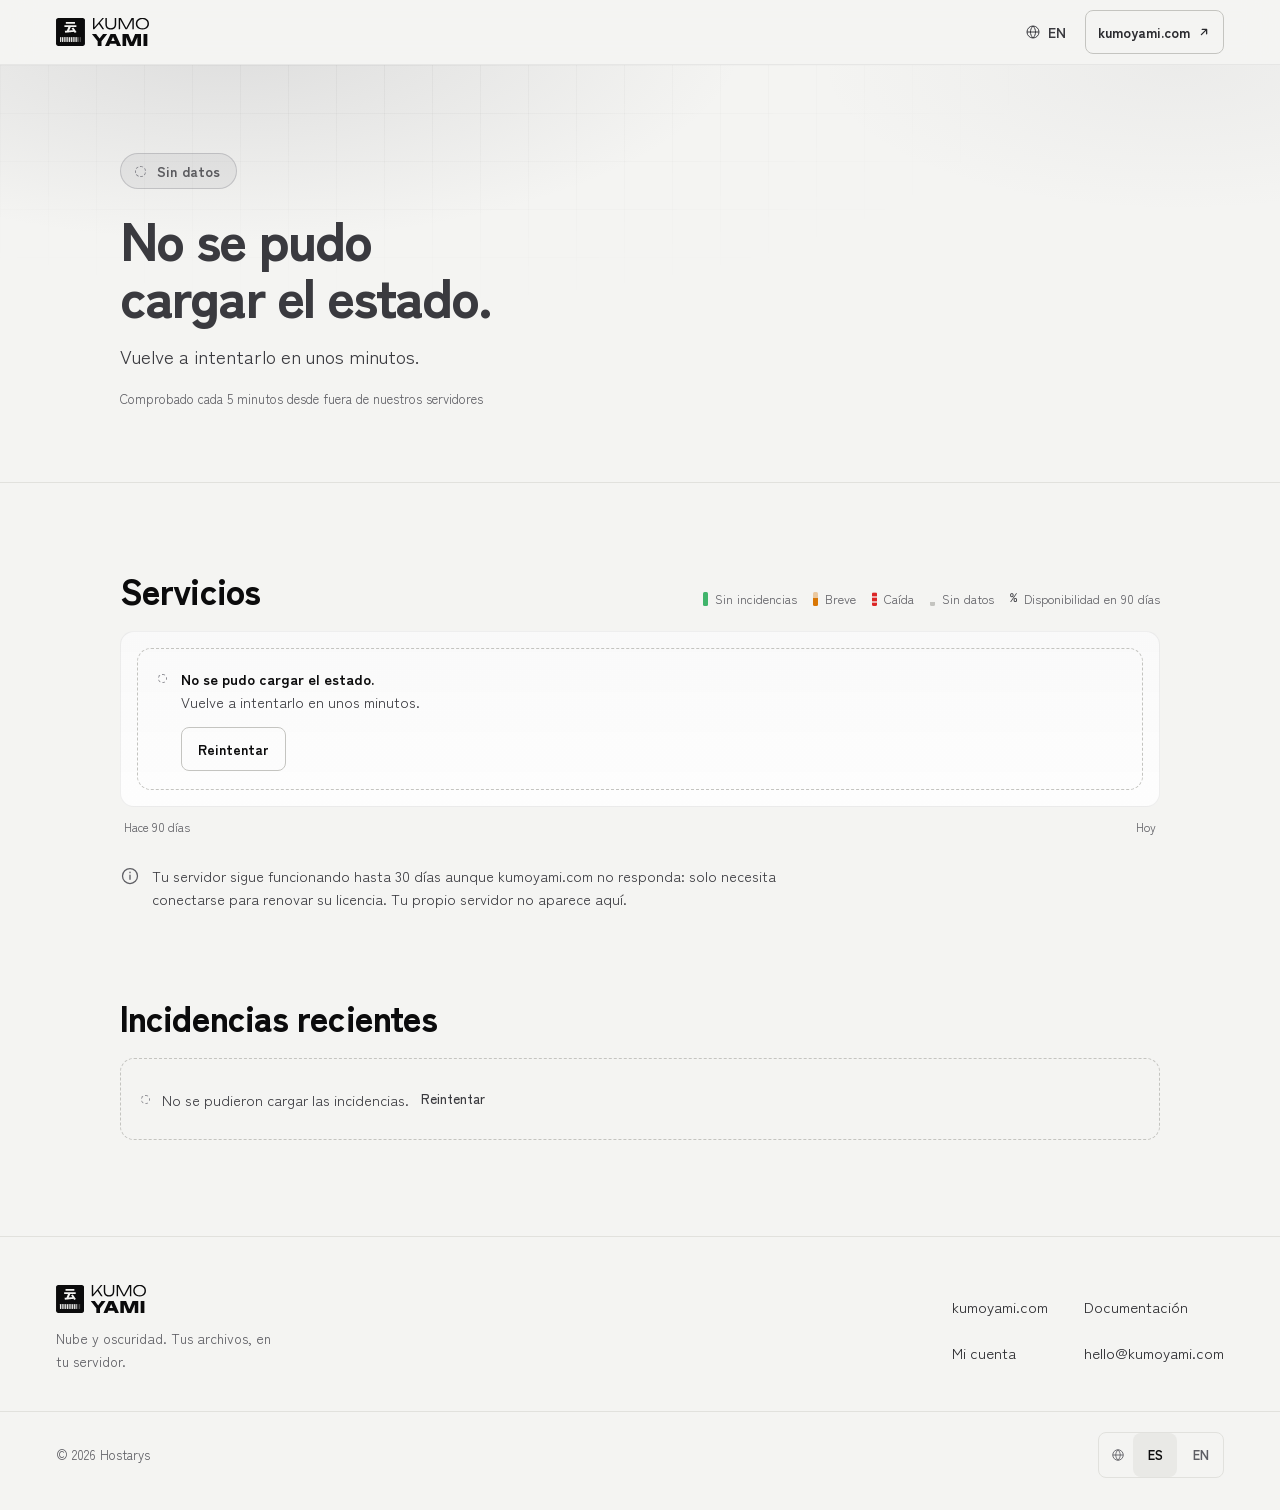
<file: docs/index.html>
<!doctype html>
<html lang="es">
<head>
  <meta charset="utf-8">
  <meta name="viewport" content="width=device-width, initial-scale=1, viewport-fit=cover">
  <title>Estado de KumoYami</title>
  <meta name="description" content="Si la web, las cuentas, las licencias, los pagos y las descargas de KumoYami funcionan ahora mismo, y las incidencias recientes.">
  <meta name="theme-color" content="#0b0b0c" media="(prefers-color-scheme: dark)">
  <meta name="theme-color" content="#f4f4f2" media="(prefers-color-scheme: light)">
  <meta name="color-scheme" content="dark light">
  <meta name="referrer" content="strict-origin-when-cross-origin">
  <meta http-equiv="Content-Security-Policy" content="default-src 'self'; connect-src https://raw.githubusercontent.com https://api.github.com; img-src 'self' data:; style-src 'self'; font-src 'self'; script-src 'self'; base-uri 'none'; form-action 'none'; object-src 'none'">
  <link rel="icon" href="favicon.svg?v=2" type="image/svg+xml">
  <link rel="icon" href="favicon.ico?v=2" sizes="48x48">
  <link rel="apple-touch-icon" href="apple-touch-icon.png?v=2">
  <link rel="manifest" href="site.webmanifest">
  <link rel="canonical" href="https://status.kumoyami.com/">
  <meta property="og:title" content="Estado de KumoYami">
  <meta property="og:description" content="Si la web, las cuentas, las licencias, los pagos y las descargas de KumoYami funcionan ahora mismo.">
  <meta property="og:url" content="https://status.kumoyami.com/">
  <meta property="og:type" content="website">
  <meta property="og:image" content="https://status.kumoyami.com/og-image.png?v=4">
  <meta property="og:image:width" content="1200">
  <meta property="og:image:height" content="630">
  <meta name="twitter:card" content="summary_large_image">
  <link rel="preload" href="fonts/zen-kaku-gothic-new-400.woff2" as="font" type="font/woff2" crossorigin>
  <link rel="preload" href="fonts/zen-kaku-gothic-new-900.woff2" as="font" type="font/woff2" crossorigin>
  <link rel="stylesheet" href="style.css?v=6">
  <script src="app.js?v=6" defer></script>
</head>
<body>
  <a class="skip" href="#main" data-i18n="skip">Saltar al contenido</a>

  <header class="top">
    <div class="top-row">
      <a class="brand" href="/" data-i18n-aria="brandLabel" aria-label="KumoYami Status: estado del servicio">
        <img src="status-kumo.svg?v=2" alt="" width="93" height="29">
      </a>
      <nav class="top-nav" data-i18n-aria="navLabel" aria-label="Enlaces">
        <button type="button" class="lang-toggle" id="lang-toggle" data-i18n-aria="langToggleLabel" aria-label="Read in English">
          <svg viewBox="0 0 24 24" width="16" height="16" aria-hidden="true" focusable="false"><circle cx="12" cy="12" r="9" fill="none" stroke="currentColor" stroke-width="1.5"/><path d="M3 12h18M12 3c2.5 2.6 3.8 5.6 3.8 9s-1.3 6.4-3.8 9c-2.5-2.6-3.8-5.6-3.8-9S9.5 5.6 12 3Z" fill="none" stroke="currentColor" stroke-width="1.5"/></svg>
          <span data-i18n="langToggle">EN</span>
        </button>
        <a class="back" href="https://kumoyami.com/" data-i18n-href="homeHref">
          <span class="back-text">kumoyami.com</span>
          <svg viewBox="0 0 16 16" width="14" height="14" aria-hidden="true" focusable="false"><path d="M5 11 11 5M6 5h5v5" fill="none" stroke="currentColor" stroke-width="1.5" stroke-linecap="round" stroke-linejoin="round"/></svg>
        </a>
      </nav>
    </div>
  </header>

  <main id="main" tabindex="-1">
    <section class="hero" data-t="none" aria-labelledby="overall-title">
      <div class="wrap hero-in">
        <div class="hero-main">
        <div class="overall" id="overall" data-state="loading">
          <p class="overall-pill"><span class="pill" id="overall-pill"><span class="st" aria-hidden="true"></span><span id="overall-word">Comprobando</span></span></p>
          <h1 id="overall-title" data-i18n="loading">Comprobando…</h1>
          <p class="overall-sub" id="overall-sub"></p>
        </div>
        <p class="checked"><span data-i18n="checkedEvery">Comprobado cada 5 minutos desde fuera de nuestros servidores</span><span id="last-check"></span></p>
        <div class="stale" id="stale" hidden></div>
        </div>
        <div class="summary" id="summary" hidden></div>
        <ul class="tiles" id="tiles" data-i18n-aria="tilesLabel" aria-label="Resumen por servicio" hidden></ul>
      </div>
    </section>

    <section class="ticker" id="ticker" aria-labelledby="ticker-title" hidden>
      <div class="ticker-head">
        <h2 class="ticker-label" id="ticker-title" data-i18n="tickerTitle">Respuesta</h2>
        <button type="button" class="ticker-pause" id="ticker-pause" data-i18n-aria="tickerPause" aria-label="Detener el movimiento de la página">
          <svg class="i-pause" viewBox="0 0 16 16" width="14" height="14" aria-hidden="true" focusable="false"><path d="M5.5 3.5v9M10.5 3.5v9" fill="none" stroke="currentColor" stroke-width="1.6" stroke-linecap="round"/></svg>
          <svg class="i-play" viewBox="0 0 16 16" width="14" height="14" aria-hidden="true" focusable="false"><path d="M5 3.5v9l7-4.5z" fill="none" stroke="currentColor" stroke-width="1.5" stroke-linejoin="round"/></svg>
        </button>
      </div>
      <div class="ticker-view" id="ticker-view">
        <div class="ticker-track" id="ticker-track"></div>
      </div>
    </section>

    <div class="wrap" id="maintenance"></div>

    <section class="wrap block" id="services" aria-labelledby="services-title">
      <div class="block-head">
        <h2 id="services-title" class="sec-title" data-i18n="servicesTitle">Servicios</h2>
        <ul class="legend" data-i18n-aria="legendLabel" aria-label="Leyenda">
          <li><span class="sw" data-l="ok" aria-hidden="true"></span><span data-i18n="legendOk">Sin incidencias</span></li>
          <li><span class="sw" data-l="minor" aria-hidden="true"></span><span data-i18n="legendMinor">Breve</span></li>
          <li><span class="sw" data-l="major" aria-hidden="true"></span><span data-i18n="legendMajor">Caída</span></li>
          <li><span class="sw" data-l="none" aria-hidden="true"></span><span data-i18n="legendNone">Sin datos</span></li>
          <li><span class="legend-pct" aria-hidden="true">%</span><span data-i18n="legendPct">Disponibilidad en 90 días</span></li>
        </ul>
      </div>
      <div class="card" id="groups" aria-busy="true">
        <div class="skeleton" aria-hidden="true"><i></i><i></i></div>
        <div class="skeleton" aria-hidden="true"><i></i><i></i></div>
        <div class="skeleton" aria-hidden="true"><i></i><i></i></div>
        <div class="skeleton" aria-hidden="true"><i></i><i></i></div>
        <div class="skeleton" aria-hidden="true"><i></i><i></i></div>
      </div>
      <div class="axis" aria-hidden="true"><span id="axis-start" data-i18n="axisStart90">Hace 90 días</span><span data-i18n="axisToday">Hoy</span></div>
      <p class="note"><svg class="note-i" viewBox="0 0 24 24" width="20" height="20" aria-hidden="true" focusable="false"><circle cx="12" cy="12" r="9" fill="none" stroke="currentColor" stroke-width="1.5"/><path d="M12 11v5M12 7.5v.5" fill="none" stroke="currentColor" stroke-width="1.6" stroke-linecap="round"/></svg><span data-i18n="note">Tu servidor sigue funcionando hasta 30 días aunque kumoyami.com no responda: solo necesita conectarse para renovar su licencia. Tu propio servidor no aparece aquí.</span></p>
    </section>

    <section class="wrap block" id="history" aria-labelledby="incidents-title">
      <div class="block-head">
        <h2 id="incidents-title" class="sec-title" data-i18n="incidentsTitle">Incidencias recientes</h2>
      </div>
      <div id="incidents">
        <p class="quiet" data-i18n="incidentsLoading">Cargando las incidencias…</p>
      </div>
    </section>

    <noscript>
      <div class="wrap"><p class="quiet">Esta página necesita JavaScript para mostrar el estado. · This page needs JavaScript to show the status.</p></div>
    </noscript>
  </main>

  <footer class="foot">
    <div class="foot-grid">
      <div class="foot-brand">
        <img src="status-kumo.svg?v=2" alt="KumoYami Status" width="90" height="28" loading="lazy">
        <p data-i18n="tagline">Nube y oscuridad. Tus archivos, en tu servidor.</p>
      </div>
      <nav class="foot-links" data-i18n-aria="footNavLabel" aria-label="KumoYami">
        <a href="https://kumoyami.com/" data-i18n-href="homeHref">kumoyami.com</a>
        <a href="https://kumoyami.com/docs" data-i18n-href="docsHref" data-i18n="footDocs">Documentación</a>
        <a href="https://kumoyami.com/account" data-i18n-href="accountHref" data-i18n="footAccount">Mi cuenta</a>
        <a href="mailto:hello@kumoyami.com">hello@kumoyami.com</a>
      </nav>
    </div>
    <div class="foot-bottom">
      <p>© <span id="year">2026</span> Hostarys</p>
      <div class="lang-switch" role="group" data-i18n-aria="langLabel" aria-label="Idioma">
        <svg viewBox="0 0 24 24" width="14" height="14" aria-hidden="true" focusable="false"><circle cx="12" cy="12" r="9" fill="none" stroke="currentColor" stroke-width="1.5"/><path d="M3 12h18M12 3c2.5 2.6 3.8 5.6 3.8 9s-1.3 6.4-3.8 9c-2.5-2.6-3.8-5.6-3.8-9S9.5 5.6 12 3Z" fill="none" stroke="currentColor" stroke-width="1.5"/></svg>
        <button type="button" data-lang="es" lang="es" aria-pressed="true">ES</button>
        <button type="button" data-lang="en" lang="en" aria-pressed="false">EN</button>
      </div>
    </div>
  </footer>

  <div class="tip" id="tip" role="tooltip" hidden></div>
  <div class="visually-hidden" id="announce" role="status"></div>
</body>
</html>
</file>
<file: docs/style.css>
/* status.kumoyami.com on the KumoYami brand (KumoYami/kumoyami-ds.html: the greys from Yami to Kumo, Zen Kaku Gothic
   New, JetBrains Mono for data): dark, or light when the system asks for it. This page alone gives each state a
   colour: green operational, amber degraded or brief, red down, blue maintenance, grey no data. The colour is never
   alone: every state also has a word and the shape of its indicator (DS «09 Pills»: a filled circle, a half circle, an
   X, a dashed ring, a ring with a pulse), and the days of the bars a fill (solid, half, striped, a low stub).
   Motion is part of the brand (the halo, the ping, the ticker): the pause button of the ticker stops all of it, and
   with reduced motion every loop stands still (contexto/marca.md, «Sistema de interfaz»). */

@font-face {
  font-family: 'Zen Kaku Gothic New';
  src: url('fonts/zen-kaku-gothic-new-400.woff2') format('woff2');
  font-weight: 400;
  font-display: swap;
}
@font-face {
  font-family: 'Zen Kaku Gothic New';
  src: url('fonts/zen-kaku-gothic-new-500.woff2') format('woff2');
  font-weight: 500;
  font-display: swap;
}
@font-face {
  font-family: 'Zen Kaku Gothic New';
  src: url('fonts/zen-kaku-gothic-new-700.woff2') format('woff2');
  font-weight: 700;
  font-display: swap;
}
@font-face {
  font-family: 'Zen Kaku Gothic New';
  src: url('fonts/zen-kaku-gothic-new-900.woff2') format('woff2');
  font-weight: 900;
  font-display: swap;
}
@font-face {
  font-family: 'JetBrains Mono';
  src: url('fonts/jetbrains-mono-400.woff2') format('woff2');
  font-weight: 400;
  font-display: swap;
}

:root {
  /* The greys of the DS */
  --yami: #0b0b0c;
  --sumi: #161618;
  --kage: #232326;
  --nezumi: #3a3a3f;
  --hai: #808086;
  --kiri: #a3a3a8;
  --kasumi: #d6d6d3;
  --kumo: #f4f4f2;
  /* Semantic roles (dark mode) */
  --bg: var(--yami);
  --surface: var(--sumi);
  --raised: var(--kage);
  --line: var(--kage);
  --line-2: var(--nezumi);
  --text: var(--kumo);
  --text-soft: var(--kasumi);
  --text-2: var(--kiri);
  --text-3: var(--hai);
  /* The ink of the sheens, hairlines and grid (white on dark, black on light), and the glass of the header */
  --ink: 255 255 255;
  --glass: 11 11 12;
  --shadow-card: 0 24px 60px -30px rgb(0 0 0 / 0.8);
  --shadow-tip: 0 12px 32px rgb(0 0 0 / 0.5);
  /* The state colours: calm, not neon */
  --ok: #22c55e;
  --warn: #f59e0b;
  --down: #ef4444;
  --maint: #60a5fa;
  --none: #6b6b72;
  /* The days of the bars */
  --day-ok: color-mix(in srgb, var(--ok) 74%, var(--surface));
  --day-warn: var(--warn);
  --day-down: var(--down);
  --day-none: var(--line-2);

  --f-body: 'Zen Kaku Gothic New', 'Hiragino Sans', 'Helvetica Neue', Helvetica, Arial, sans-serif;
  --f-code: 'JetBrains Mono', ui-monospace, 'Cascadia Mono', Consolas, monospace;
  --r-1: 4px;
  --r-2: 8px;
  --r-3: 14px;
  --r-pill: 999px;
  --ease: cubic-bezier(0.2, 0.7, 0.2, 1);
  --top-h: 64px;
  color-scheme: dark;
}
/* Light: the same greys the other way round; the state colours one step darker so they hold 3:1 on white */
@media (prefers-color-scheme: light) {
  :root {
    --bg: var(--kumo);
    --surface: #ffffff;
    --raised: #e9e9e6;
    --line: #e1e1dd;
    --line-2: #c4c4c0;
    --text: var(--yami);
    --text-soft: #2a2a2e;
    --text-2: var(--nezumi);
    --text-3: #5d5d63;
    --ink: 11 11 12;
    --glass: 244 244 242;
    --shadow-card: 0 24px 60px -30px rgb(0 0 0 / 0.22);
    --shadow-tip: 0 12px 32px rgb(0 0 0 / 0.16);
    --ok: #16a34a;
    --warn: #d97706;
    --down: #dc2626;
    --maint: #2563eb;
    --none: #8a8a90;
    --day-ok: color-mix(in srgb, var(--ok) 82%, var(--surface));
    color-scheme: light;
  }
}

/* A tone sets --c, its colour; everything tinted reads it */
.t-ok,
[data-t='ok'] {
  --c: var(--ok);
}
.t-warn,
[data-t='warn'] {
  --c: var(--warn);
}
.t-down,
[data-t='down'] {
  --c: var(--down);
}
.t-maint,
[data-t='maint'] {
  --c: var(--maint);
}
.t-none,
[data-t='none'] {
  --c: var(--none);
}

*,
*::before,
*::after {
  box-sizing: border-box;
}
html {
  background: var(--bg);
  -webkit-text-size-adjust: 100%;
  -webkit-tap-highlight-color: transparent;
  scroll-padding-top: calc(var(--top-h) + 16px);
}
@media (prefers-reduced-motion: no-preference) {
  html {
    scroll-behavior: smooth;
  }
}
body {
  margin: 0;
  min-height: 100vh;
  min-height: 100svh;
  display: flex;
  flex-direction: column;
  background: var(--bg);
  color: var(--text);
  font-family: var(--f-body);
  font-size: 1rem;
  line-height: 1.6;
  font-variant-numeric: tabular-nums;
  -webkit-font-smoothing: antialiased;
  -moz-osx-font-smoothing: grayscale;
  overflow-x: clip;
}
main {
  flex: 1;
  outline: none;
}
::selection {
  background: var(--text);
  color: var(--bg);
}
:focus-visible {
  outline: 2px solid var(--text);
  outline-offset: 3px;
  border-radius: var(--r-1);
}
a {
  color: inherit;
}
a,
button {
  touch-action: manipulation;
}
h1,
h2,
h3,
h4,
p {
  margin: 0;
}
button {
  font: inherit;
  color: inherit;
}
[hidden] {
  display: none !important;
}
.visually-hidden {
  position: absolute;
  width: 1px;
  height: 1px;
  overflow: hidden;
  clip-path: inset(50%);
  white-space: nowrap;
}

/* Scrollbars of the KumoYami web (src/styles/globals.css): a thin pill thumb in the greys, no arrows, no track */
::-webkit-scrollbar {
  width: 6px;
  height: 6px;
}
::-webkit-scrollbar-button {
  display: none;
}
::-webkit-scrollbar-track,
::-webkit-scrollbar-corner {
  background: transparent;
}
::-webkit-scrollbar-thumb {
  background-color: var(--line-2);
  border-radius: var(--r-pill);
}
::-webkit-scrollbar-thumb:hover,
::-webkit-scrollbar-thumb:active {
  background-color: var(--text-3);
}
@supports not selector(::-webkit-scrollbar) {
  * {
    scrollbar-color: var(--line-2) transparent;
  }
}

.wrap {
  --gutter: 16px;
  width: min(100%, 1120px);
  margin-inline: auto;
  padding-inline: max(var(--gutter), env(safe-area-inset-left)) max(var(--gutter), env(safe-area-inset-right));
}
@media (min-width: 480px) {
  .wrap {
    --gutter: 24px;
  }
}
@media (min-width: 760px) {
  .wrap {
    --gutter: 40px;
  }
}

.skip {
  position: absolute;
  left: 12px;
  top: -60px;
  z-index: 100;
  padding: 8px 14px;
  border-radius: var(--r-1);
  background: var(--text);
  color: var(--bg);
  font-weight: 700;
  text-decoration: none;
}
.skip:focus {
  top: 12px;
}

/* ---- State indicators: colour, and the shape as a second cue ---- */
.st {
  --sz: 9px;
  position: relative;
  flex: none;
  display: inline-block;
  width: var(--sz);
  height: var(--sz);
  color: var(--c, var(--text));
}
.st-up {
  border-radius: 50%;
  background: currentColor;
}
.st-deploy {
  border-radius: 50%;
  border: 1.5px solid currentColor;
}
.st-deploy::after {
  content: '';
  position: absolute;
  inset: -1.5px;
  border-radius: 50%;
  border: 1.5px solid currentColor;
  animation: ping 1.6s var(--ease) infinite;
}
@keyframes ping {
  to {
    transform: scale(2.4);
    opacity: 0;
  }
}
.st-degraded {
  border-radius: 50%;
  border: 1.5px solid currentColor;
  background: linear-gradient(90deg, currentColor 50%, transparent 50%);
}
.st-paused {
  border-radius: 50%;
  border: 1.5px dashed currentColor;
}
.st-down::before,
.st-down::after {
  content: '';
  position: absolute;
  left: 50%;
  top: calc(var(--sz) * -0.12);
  width: 2px;
  height: calc(var(--sz) * 1.24);
  border-radius: 1px;
  background: currentColor;
  transform: translateX(-50%) rotate(45deg);
}
.st-down::after {
  transform: translateX(-50%) rotate(-45deg);
}

/* ---- Pills: tinted with the colour of their state ---- */
.pill {
  display: inline-flex;
  align-items: center;
  gap: 8px;
  min-height: 28px;
  padding: 4px 12px;
  border: 1px solid color-mix(in srgb, var(--c, var(--text-3)) 38%, transparent);
  border-radius: var(--r-pill);
  background: color-mix(in srgb, var(--c, var(--text-3)) 12%, transparent);
  color: color-mix(in srgb, var(--c, var(--text-soft)) 62%, var(--text));
  font-size: 0.8125rem;
  font-weight: 500;
  line-height: 1;
  white-space: nowrap;
}
.pill.sm {
  min-height: 24px;
  padding: 4px 10px;
  gap: 7px;
  font-size: 0.6875rem;
  font-weight: 700;
  letter-spacing: 0.06em;
  text-transform: uppercase;
}
.pill.sm .st {
  --sz: 8px;
}
.pill-lg {
  min-height: 36px;
  padding: 4px 16px 4px 14px;
  gap: 11px;
  font-size: 0.875rem;
  font-weight: 700;
  letter-spacing: 0.01em;
}
.pill-lg .st {
  --sz: 11px;
}
/* The big state breathes a soft halo of its colour */
.pill-lg .st-up {
  box-shadow: 0 0 0 0 color-mix(in srgb, var(--c) 55%, transparent);
  animation: halo 2.6s var(--ease) infinite;
}
@keyframes halo {
  0% {
    box-shadow: 0 0 0 0 color-mix(in srgb, var(--c) 50%, transparent);
  }
  70%,
  100% {
    box-shadow: 0 0 0 9px color-mix(in srgb, var(--c) 0%, transparent);
  }
}

/* ---- Header: the KumoYami Status lockup, the language and the way back ---- */
.top {
  position: sticky;
  top: 0;
  z-index: 20;
  border-bottom: 1px solid rgb(var(--ink) / 0.06);
  background: rgb(var(--glass) / 0.78);
  -webkit-backdrop-filter: blur(16px) saturate(140%);
  backdrop-filter: blur(16px) saturate(140%);
}
.top-row {
  display: flex;
  align-items: center;
  justify-content: space-between;
  gap: 12px;
  width: min(100%, 1400px);
  min-height: var(--top-h);
  margin-inline: auto;
  --gutter: 16px;
  padding-inline: max(var(--gutter), env(safe-area-inset-left)) max(var(--gutter), env(safe-area-inset-right));
}
@media (min-width: 760px) {
  .top-row {
    --gutter: 40px;
  }
}
@media (min-width: 1100px) {
  .top-row {
    --gutter: 56px;
  }
}
.brand {
  display: inline-flex;
  align-items: center;
  gap: 14px;
  min-width: 0;
  text-decoration: none;
}
.brand img {
  display: block;
  width: 93px;
  height: auto;
}
.brand-sep {
  width: 1px;
  height: 22px;
  background: var(--line-2);
}
.brand-page {
  color: var(--text-soft);
  font-size: 0.9375rem;
  font-weight: 500;
}
.top-nav {
  display: flex;
  align-items: center;
  gap: 6px;
}
.lang-toggle,
.back {
  display: inline-flex;
  align-items: center;
  gap: 7px;
  min-height: 44px;
  padding: 0 12px;
  border: 0;
  border-radius: var(--r-2);
  background: none;
  color: var(--text-2);
  font-size: 0.875rem;
  font-weight: 500;
  text-decoration: none;
  cursor: pointer;
  user-select: none;
  transition:
    color 0.2s var(--ease),
    background-color 0.2s var(--ease),
    border-color 0.2s var(--ease);
}
.lang-toggle span {
  font-weight: 700;
  letter-spacing: 0.04em;
}
.lang-toggle:active {
  background: var(--surface);
}
@media (hover: hover) and (pointer: fine) {
  .lang-toggle:hover {
    background: var(--surface);
    color: var(--text);
  }
}
.back {
  border: 1px solid var(--line-2);
  color: var(--text-soft);
  font-weight: 700;
}
.back:active {
  border-color: var(--text-2);
}
@media (hover: hover) and (pointer: fine) {
  .back:hover {
    border-color: var(--text-2);
    color: var(--text);
  }
}
@media (max-width: 479px) {
  .back-text {
    position: absolute;
    width: 1px;
    height: 1px;
    overflow: hidden;
    clip-path: inset(50%);
    white-space: nowrap;
  }
  .back {
    width: 44px;
    justify-content: center;
    padding: 0;
  }
  .lang-toggle {
    padding: 0 10px;
  }
  .brand {
    gap: 11px;
  }
  .brand img {
    width: 84px;
  }
}
@media (max-width: 340px) {
  .lang-toggle svg {
    display: none;
  }
  .brand-sep,
  .brand-page {
    display: none;
  }
}

/* ---- Hero: the overall state, big and in its colour, the 90-day summary and one tile per group ---- */
.hero {
  position: relative;
  overflow: hidden;
  padding-top: 44px;
  padding-bottom: 48px;
  border-bottom: 1px solid var(--line);
}
@media (min-width: 760px) {
  .hero {
    padding-top: 88px;
    padding-bottom: 72px;
  }
}
/* A soft glow of the state colour, from the top left, and a faint grid fading out under it */
.hero::before,
.hero::after {
  content: '';
  position: absolute;
  inset: 0;
  pointer-events: none;
}
.hero::before {
  background:
    radial-gradient(56% 70% at 18% -8%, color-mix(in srgb, var(--c) 22%, transparent), transparent 72%),
    radial-gradient(40% 50% at 92% 0%, color-mix(in srgb, var(--c) 8%, transparent), transparent 70%);
  transition: background 0.6s var(--ease);
}
.hero::after {
  background-image:
    linear-gradient(to right, rgb(var(--ink) / 0.035) 1px, transparent 1px),
    linear-gradient(to bottom, rgb(var(--ink) / 0.035) 1px, transparent 1px);
  background-size: 48px 48px;
  -webkit-mask-image: radial-gradient(70% 80% at 30% 0%, #000, transparent 75%);
  mask-image: radial-gradient(70% 80% at 30% 0%, #000, transparent 75%);
}
.hero-in {
  position: relative;
  z-index: 1;
  display: grid;
  gap: 32px;
}
@media (min-width: 960px) {
  .hero-in {
    grid-template-columns: minmax(0, 1fr) 360px;
    align-items: end;
    gap: 32px 56px;
  }
  .tiles {
    grid-column: 1 / -1;
  }
}
.overall {
  margin-top: 0;
}
.overall h1 {
  max-width: 16ch;
  margin-top: 20px;
  font-size: clamp(2.5rem, 1rem + 6.4vw, 4.75rem);
  font-weight: 900;
  line-height: 1.02;
  letter-spacing: -0.035em;
  overflow-wrap: anywhere;
  text-wrap: balance;
}
.overall h1.is-long {
  max-width: 22ch;
  font-size: clamp(2rem, 0.9rem + 4.4vw, 3.375rem);
  line-height: 1.06;
}
.overall[data-state='loading'] h1,
.overall[data-state='unknown'] h1 {
  color: var(--text-2);
}
.overall-sub {
  max-width: 620px;
  margin-top: 18px;
  color: var(--text-2);
  font-size: 1.0625rem;
  line-height: 1.55;
}
@media (min-width: 760px) {
  .overall-sub {
    font-size: 1.1875rem;
  }
}
.overall-sub:empty {
  display: none;
}
.checked {
  display: flex;
  flex-wrap: wrap;
  gap: 2px 0;
  margin-top: 18px;
  color: var(--text-3);
  font-size: 0.8125rem;
}
/* Wide: one line with a dot between; narrow: the time of the last check on its own line */
#last-check {
  flex-basis: 100%;
}
/* The data could not be refreshed: the page says so and how old what it shows is */
.stale {
  display: flex;
  flex-wrap: wrap;
  align-items: center;
  gap: 4px 12px;
  margin-top: 12px;
  color: var(--text-2);
  font-size: 0.875rem;
}
.stale .st {
  --c: var(--warn);
}
.stale .link-btn {
  margin: 0;
}
@media (min-width: 640px) {
  #last-check {
    flex-basis: auto;
  }
  #last-check:not(:empty)::before {
    content: '·';
    margin-inline: 8px;
  }
}

/* The summary card: uptime over 90 days, how many work now, and every day of every service in one strip */
.summary {
  display: grid;
  gap: 6px;
  padding: 20px 20px 16px;
  border: 1px solid rgb(var(--ink) / 0.07);
  border-radius: var(--r-3);
  background: linear-gradient(180deg, rgb(var(--ink) / 0.045), rgb(var(--ink) / 0.015)), color-mix(in srgb, var(--surface) 72%, transparent);
  -webkit-backdrop-filter: blur(10px);
  backdrop-filter: blur(10px);
  box-shadow: var(--shadow-card);
}
@media (min-width: 760px) {
  .summary {
    padding: 24px 24px 18px;
  }
}
.sum-label {
  color: var(--text-2);
  font-size: 0.8125rem;
  font-weight: 500;
}
.sum-pct {
  font-family: var(--f-code);
  font-size: 2.5rem;
  line-height: 1.1;
  letter-spacing: -0.03em;
}
.sum-up {
  display: flex;
  align-items: center;
  gap: 9px;
  color: var(--text-2);
  font-size: 0.8438rem;
}
.sum-up .st {
  --sz: 8px;
}
.strip-sum {
  height: 40px;
  margin-top: 12px;
}
.sum-axis {
  display: flex;
  justify-content: space-between;
  color: var(--text-3);
  font-size: 0.7188rem;
}

/* A strip of days in small (the summary and the tiles) */
.strip {
  --n: 90;
  display: grid;
  grid-template-columns: repeat(var(--n), minmax(0, 1fr));
  gap: 2px;
}
.strip i {
  border-radius: 1px;
  background: var(--day-ok);
}
@media (max-width: 719px) {
  .strip-sum {
    --n: 45;
  }
  .strip-sum i:nth-child(-n + 45) {
    display: none;
  }
}
.strip-tile {
  --n: 30;
  height: 18px;
  gap: 1.5px;
}

.tiles {
  display: grid;
  grid-template-columns: repeat(2, minmax(0, 1fr));
  gap: 8px;
  margin: 0;
  padding: 0;
  list-style: none;
}
.tiles li:last-child:nth-child(odd) {
  grid-column: 1 / -1;
}
@media (min-width: 720px) {
  .tiles {
    grid-template-columns: repeat(auto-fit, minmax(160px, 1fr));
    gap: 10px;
    margin-top: 16px;
  }
  .tiles li:last-child:nth-child(odd) {
    grid-column: auto;
  }
}
.tile {
  display: grid;
  gap: 14px;
  height: 100%;
  padding: 15px 16px 14px;
  border: 1px solid rgb(var(--ink) / 0.06);
  border-radius: var(--r-3);
  background: linear-gradient(180deg, rgb(var(--ink) / 0.035), rgb(var(--ink) / 0.01)), var(--surface);
  text-decoration: none;
  transition:
    background-color 0.2s var(--ease),
    border-color 0.2s var(--ease),
    transform 0.2s var(--ease);
}
.tile:active {
  border-color: rgb(var(--ink) / 0.14);
}
@media (hover: hover) and (pointer: fine) {
  .tile:hover {
    border-color: rgb(var(--ink) / 0.14);
  }
}
@media (hover: hover) and (pointer: fine) and (prefers-reduced-motion: no-preference) {
  .tile:hover {
    transform: translateY(-1px);
  }
}
.tile-top {
  display: flex;
  align-items: center;
  gap: 10px;
  min-width: 0;
}
.tile-top .st {
  --sz: 10px;
}
.tile-name {
  overflow: hidden;
  font-size: 0.9375rem;
  font-weight: 700;
  text-overflow: ellipsis;
  white-space: nowrap;
}
.tile-pre {
  color: var(--text-3);
  font-weight: 500;
}
/* Narrow tiles drop the «KumoYami» prefix (the headings below keep it) */
@media (max-width: 719px) {
  .tile-pre {
    display: none;
  }
}
@media (min-width: 720px) and (max-width: 1099px) {
  .tile-pre {
    display: none;
  }
}
.tile-foot {
  display: flex;
  align-items: baseline;
  justify-content: space-between;
  gap: 8px;
  font-size: 0.7812rem;
}
.tile-state {
  color: var(--text-2);
}
.tile-pct {
  color: var(--text-3);
  font-family: var(--f-code);
  font-size: 0.75rem;
}
/* Anything but operational: the tile takes a tint and an edge of its colour */
.tile:not([data-t='ok']) {
  border-color: color-mix(in srgb, var(--c) 40%, transparent);
  background:
    linear-gradient(180deg, color-mix(in srgb, var(--c) 14%, transparent), color-mix(in srgb, var(--c) 4%, transparent)),
    var(--surface);
}
.tile:not([data-t='ok']) .tile-state {
  color: color-mix(in srgb, var(--c) 62%, var(--text));
  font-weight: 700;
}

/* ---- Ticker (DS «08 Ticker»): each service and its response time ---- */
.ticker {
  display: flex;
  align-items: stretch;
  border-bottom: 1px solid var(--line);
  background: var(--bg);
}
.ticker-head {
  display: flex;
  flex: none;
  align-items: center;
  gap: 6px;
  padding: 0 6px 0 16px;
  border-right: 1px solid var(--line);
}
@media (min-width: 760px) {
  .ticker-head {
    padding-left: 40px;
  }
}
@media (min-width: 1100px) {
  .ticker-head {
    padding-left: 56px;
  }
}
.ticker-label {
  color: var(--text-2);
  font-size: 0.8125rem;
  font-weight: 500;
}
@media (max-width: 479px) {
  .ticker-label {
    position: absolute;
    width: 1px;
    height: 1px;
    overflow: hidden;
    clip-path: inset(50%);
    white-space: nowrap;
  }
  .ticker-head {
    padding-left: 6px;
  }
}
.ticker-pause {
  display: grid;
  place-items: center;
  width: 44px;
  height: 44px;
  border: 0;
  border-radius: var(--r-2);
  background: none;
  color: var(--text-3);
  cursor: pointer;
}
.ticker-pause:active {
  background: var(--surface);
}
@media (hover: hover) and (pointer: fine) {
  .ticker-pause:hover {
    background: var(--surface);
    color: var(--text);
  }
}
.ticker-pause .i-play,
.ticker.is-paused .ticker-pause .i-pause {
  display: none;
}
.ticker.is-paused .ticker-pause .i-play {
  display: block;
}
.ticker-view {
  position: relative;
  flex: 1;
  min-width: 0;
  overflow: hidden;
}
.ticker-view::before,
.ticker-view::after {
  content: '';
  position: absolute;
  top: 0;
  bottom: 0;
  z-index: 1;
  width: 64px;
  pointer-events: none;
}
.ticker-view::before {
  left: 0;
  background: linear-gradient(to right, var(--bg), transparent);
}
.ticker-view::after {
  right: 0;
  background: linear-gradient(to left, var(--bg), transparent);
}
@media (min-width: 760px) {
  .ticker-view::before,
  .ticker-view::after {
    width: 120px;
  }
}
.ticker-track {
  display: flex;
  width: max-content;
  animation: tick 48s linear infinite;
}
.ticker:focus-within .ticker-track,
.ticker.is-paused .ticker-track {
  animation-play-state: paused;
}
@media (hover: hover) and (pointer: fine) {
  .ticker:hover .ticker-track {
    animation-play-state: paused;
  }
}
@keyframes tick {
  to {
    transform: translateX(-50%);
  }
}
.ticker-list {
  display: flex;
  margin: 0;
  padding: 0;
  list-style: none;
}
.ticker-item {
  display: flex;
  align-items: center;
  gap: 12px;
  padding: 15px 0 15px 26px;
  color: var(--text-2);
  font-size: 0.875rem;
  white-space: nowrap;
}
.ticker-item b {
  color: var(--text);
  font-weight: 700;
  letter-spacing: 0.02em;
}
.ticker-item .ms {
  color: var(--text-3);
  font-family: var(--f-code);
  font-size: 0.8125rem;
}
.ticker-item[data-s='down'] .ms {
  color: color-mix(in srgb, var(--down) 70%, var(--text));
}
.ticker-item .sep {
  width: 7px;
  height: 7px;
  margin-left: 14px;
  background: var(--line-2);
  clip-path: polygon(0 0, 100% 0, 0 100%);
}

/* ---- Maintenance notices: blue, with the dashed line of «Pausado» until they start ---- */
#maintenance:empty {
  display: none;
}
#maintenance {
  display: grid;
  gap: 12px;
  padding-top: 40px;
}
.notice {
  --c: var(--maint);
  display: grid;
  gap: 8px;
  padding: 18px 20px 20px;
  border: 1px dashed color-mix(in srgb, var(--c) 45%, transparent);
  border-radius: var(--r-3);
  background:
    linear-gradient(135deg, color-mix(in srgb, var(--c) 12%, transparent), color-mix(in srgb, var(--c) 3%, transparent) 60%),
    var(--surface);
}
.notice.is-now {
  border-style: solid;
}
.notice .st {
  color: var(--c);
}
.notice-head {
  display: flex;
  flex-wrap: wrap;
  align-items: center;
  gap: 6px 10px;
}
.notice-label {
  color: color-mix(in srgb, var(--c) 65%, var(--text));
  font-size: 0.8125rem;
  font-weight: 500;
}
.notice-when {
  color: var(--text-2);
  font-family: var(--f-code);
  font-size: 0.7812rem;
}
@media (min-width: 560px) {
  .notice-when {
    margin-left: auto;
  }
}
.notice-title {
  font-size: 1.125rem;
  font-weight: 700;
  line-height: 1.35;
}
.notice .inc-body {
  margin-top: 0;
}

/* ---- Blocks ---- */
.block {
  padding-top: 64px;
}
@media (min-width: 760px) {
  .block {
    padding-top: 88px;
  }
}
.block-head {
  display: flex;
  flex-wrap: wrap;
  align-items: flex-end;
  justify-content: space-between;
  gap: 14px 24px;
  margin-bottom: 22px;
}
.sec-title {
  font-size: clamp(1.75rem, 1.2rem + 1.6vw, 2.25rem);
  font-weight: 900;
  line-height: 1.05;
  letter-spacing: -0.025em;
}
.legend {
  display: flex;
  flex-wrap: wrap;
  gap: 6px 16px;
  margin: 0;
  padding: 0;
  list-style: none;
  color: var(--text-3);
  font-size: 0.7812rem;
}
.legend li {
  display: inline-flex;
  align-items: center;
  gap: 7px;
}
.legend-pct,
.legend-unit {
  color: var(--text-2);
  font-family: var(--f-code);
  font-size: 0.75rem;
}

/* The days. Colour first; the fill second: a brief incident fills half its bar, an outage is striped, a day without
   data is a low stub */
.sw,
.day,
.strip i {
  background: var(--day-ok);
}
.sw {
  width: 5px;
  height: 14px;
  border-radius: 1.5px;
}
.sw[data-l='minor'],
.day[data-l='minor'],
.strip i[data-l='minor'] {
  background: linear-gradient(to top, var(--day-warn) 55%, color-mix(in srgb, var(--day-warn) 35%, transparent) 55%);
}
.sw[data-l='major'],
.day[data-l='major'],
.strip i[data-l='major'] {
  background: repeating-linear-gradient(
    to top,
    var(--day-down) 0 3px,
    color-mix(in srgb, var(--day-down) 35%, transparent) 3px 5px
  );
}
.sw[data-l='none'],
.day[data-l='none'],
.strip i[data-l='none'] {
  background: linear-gradient(to top, var(--day-none) 4px, transparent 4px);
}

/* ---- The services card: one row per group, its parts under a disclosure ---- */
.card {
  border: 1px solid rgb(var(--ink) / 0.06);
  border-radius: var(--r-3);
  background: linear-gradient(180deg, rgb(var(--ink) / 0.025), transparent 240px), var(--surface);
  overflow: hidden;
}
/* Loading: rows of the same shape as the real ones, shown only if the wait passes 300 ms. The shimmer is the loader,
   like a spinner, so it stays with reduced motion */
.skeleton {
  display: grid;
  gap: 16px;
  min-height: 104px;
  padding: 20px 16px;
  border-top: 1px solid var(--line);
  opacity: 0;
  animation: appear 0.2s ease-out 0.3s forwards;
}
.skeleton:first-child {
  border-top: 0;
}
.skeleton i {
  display: block;
  height: 16px;
  width: min(40%, 220px);
  border-radius: var(--r-1);
  background: linear-gradient(90deg, var(--raised) 30%, color-mix(in srgb, var(--raised) 55%, var(--surface)) 50%, var(--raised) 70%)
    0 0 / 300% 100%;
  animation: shimmer 1.6s linear infinite;
}
.skeleton i + i {
  width: 100%;
  height: 32px;
}
@media (min-width: 760px) {
  .skeleton {
    padding: 22px 24px;
  }
}
@keyframes appear {
  to {
    opacity: 1;
  }
}
@keyframes shimmer {
  from {
    background-position: 100% 0;
  }
  to {
    background-position: 0 0;
  }
}
.group {
  position: relative;
  border-top: 1px solid var(--line);
  scroll-margin-top: calc(var(--top-h) + 24px);
}
.group:first-child {
  border-top: 0;
}
/* A group with a problem carries an edge and a faint wash of its colour */
.group:not([data-t='ok']):not([data-t='none']) {
  background: linear-gradient(90deg, color-mix(in srgb, var(--c) 7%, transparent), transparent 55%);
}
.group:not([data-t='ok']):not([data-t='none'])::before {
  content: '';
  position: absolute;
  left: 0;
  top: 0;
  bottom: 0;
  width: 2px;
  background: var(--c);
}
.row {
  display: grid;
  grid-template-columns: minmax(0, 1fr) auto;
  align-items: center;
  gap: 4px 16px;
  padding: 18px 16px 20px;
}
@media (min-width: 760px) {
  .row {
    padding: 22px 24px 24px;
  }
}
.row-name {
  display: flex;
  flex-wrap: wrap;
  align-items: baseline;
  gap: 2px 12px;
  min-width: 0;
}
.row-name h3,
.row-name h4 {
  margin: 0;
  font-size: 1.125rem;
  font-weight: 700;
  letter-spacing: -0.005em;
}
.row-desc {
  color: var(--text-3);
  font-size: 0.8438rem;
}
.row-state {
  display: flex;
  align-items: center;
  justify-content: flex-end;
  gap: 12px;
  white-space: nowrap;
}
/* Narrow: the description takes its own line under the name; the uptime goes under the state */
@media (max-width: 559px) {
  .row-name {
    display: contents;
  }
  .row-name h3,
  .row-name h4 {
    grid-column: 1;
    grid-row: 1;
  }
  .row-desc {
    grid-column: 1;
    grid-row: 2;
  }
  .row .row-state {
    display: contents;
  }
  .row-state .pill {
    grid-column: 2;
    grid-row: 1;
    justify-self: end;
  }
  .row-state .uptime {
    grid-column: 2;
    grid-row: 2;
    align-self: baseline;
  }
  .days-wrap {
    grid-row: 3;
  }
}
.uptime {
  min-width: 6ch;
  color: var(--text-2);
  font-family: var(--f-code);
  font-size: 0.8125rem;
  text-align: right;
}
@media (max-width: 399px) {
  .row-state .pill {
    min-height: 26px;
    padding: 0 10px;
    font-size: 0.7812rem;
  }
}
.days-wrap {
  grid-column: 1 / -1;
  margin-top: 14px;
}
.days {
  display: grid;
  grid-template-columns: repeat(var(--n, 90), minmax(0, 1fr));
  gap: 2px;
  height: 34px;
  border-radius: var(--r-1);
  cursor: default;
  touch-action: pan-y;
}
.day {
  border-radius: 2px;
  transition: opacity 0.15s var(--ease);
}
.days.is-active .day {
  opacity: 0.4;
}
@media (hover: hover) and (pointer: fine) {
  .days:hover .day {
    opacity: 0.4;
  }
}
.days .day.is-on {
  opacity: 1;
  outline: 1px solid var(--text);
  outline-offset: 1px;
}
/* 90 days on wide screens, 60 and 30 as the room shrinks (the uptime stays the 90-day one) */
@media (max-width: 719px) {
  .days {
    --n: 60;
  }
  .day:nth-child(-n + 30) {
    display: none;
  }
}
@media (max-width: 479px) {
  .days {
    --n: 30;
    gap: 3px;
    height: 30px;
  }
  .day:nth-child(-n + 60) {
    display: none;
  }
}
.sub .days {
  height: 22px;
}

.more {
  display: inline-flex;
  align-items: center;
  gap: 8px;
  min-height: 44px;
  margin: -12px 16px 8px 8px;
  padding: 4px 10px 4px 8px;
  border: 0;
  border-radius: var(--r-2);
  background: none;
  color: var(--text-2);
  font-size: 0.8438rem;
  cursor: pointer;
}
@media (min-width: 760px) {
  .more {
    margin-left: 16px;
  }
}
.more {
  user-select: none;
}
.more:active {
  background: var(--raised);
}
@media (hover: hover) and (pointer: fine) {
  .more:hover {
    background: var(--raised);
    color: var(--text);
  }
}
.more svg {
  transition: transform 0.25s var(--ease);
}
.more[aria-expanded='true'] svg {
  transform: rotate(90deg);
}
.subs {
  margin: 0 8px 12px;
  border: 1px solid var(--line);
  border-radius: var(--r-3);
  background: var(--bg);
}
@media (min-width: 760px) {
  .subs {
    margin: 0 16px 18px;
  }
}
.sub {
  border-top: 1px solid var(--line);
}
.sub:first-child {
  border-top: 0;
}
.sub .row {
  padding: 14px 14px 16px;
}
@media (min-width: 760px) {
  .sub .row {
    padding: 14px 18px 16px;
  }
}
.sub h4 {
  font-size: 0.9375rem;
  font-weight: 500;
}
.sub .pill {
  min-height: 24px;
  font-size: 0.75rem;
}

.axis {
  display: flex;
  justify-content: space-between;
  margin-top: 10px;
  padding-inline: 4px;
  color: var(--text-3);
  font-size: 0.75rem;
}
.note {
  display: grid;
  grid-template-columns: auto minmax(0, 1fr);
  align-items: start;
  gap: 12px;
  max-width: 700px;
  margin-top: 28px;
  color: var(--text-2);
  font-size: 0.9062rem;
}
.note-i {
  margin-top: 2px;
  color: var(--text-3);
}

/* Errors: a dashed line and the words */
.load-error {
  display: grid;
  grid-template-columns: auto minmax(0, 1fr);
  align-items: start;
  gap: 4px 14px;
  margin: 16px;
  padding: 18px 20px;
  border: 1px dashed var(--line-2);
  border-radius: var(--r-3);
  color: var(--text-2);
  font-size: 0.9062rem;
}
.load-error .st {
  margin-top: 7px;
}
.load-error-title {
  color: var(--text);
  font-weight: 700;
}
.retry {
  grid-column: 2;
  justify-self: start;
  margin-top: 10px;
  min-height: 44px;
  padding: 0 16px;
  border: 1px solid var(--line-2);
  border-radius: var(--r-2);
  background: none;
  color: var(--text);
  font-size: 0.875rem;
  font-weight: 700;
  cursor: pointer;
}
.retry {
  user-select: none;
}
.retry:active {
  background: var(--raised);
}
.retry[aria-disabled='true'] {
  color: var(--text-3);
  cursor: progress;
}
@media (hover: hover) and (pointer: fine) {
  .retry:hover:not([aria-disabled='true']) {
    border-color: var(--text-2);
    background: var(--raised);
  }
}

/* ---- Tooltip of a day ---- */
.tip {
  position: fixed;
  z-index: 50;
  max-width: 240px;
  padding: 9px 12px;
  border: 1px solid var(--line-2);
  border-radius: var(--r-2);
  background: var(--raised);
  color: var(--text);
  font-size: 0.8125rem;
  line-height: 1.45;
  box-shadow: var(--shadow-tip);
  pointer-events: none;
}
.tip strong {
  display: block;
  font-weight: 700;
}
.tip-state {
  display: flex;
  align-items: center;
  gap: 8px;
  margin-top: 2px;
  color: var(--text-soft);
}

/* ---- Incidents: a calm timeline, its nodes in the colour of each incident ---- */
.quiet {
  color: var(--text-3);
  font-size: 0.9062rem;
}
.quiet.is-empty,
.quiet.is-error {
  display: flex;
  flex-wrap: wrap;
  align-items: center;
  gap: 8px 12px;
  padding: 18px 20px;
  border: 1px solid var(--line);
  border-radius: var(--r-3);
  color: var(--text-2);
}
.quiet.is-error {
  border-style: dashed;
  border-color: var(--line-2);
}
.quiet .link-btn {
  margin: 0;
}
#incidents > .quiet.is-error + .timeline {
  margin-top: 24px;
}
.timeline {
  margin: 0;
  padding: 0;
  list-style: none;
}
.inc {
  position: relative;
  display: grid;
  grid-template-columns: 30px minmax(0, 1fr);
  gap: 14px;
}
@media (min-width: 760px) {
  .inc {
    gap: 20px;
  }
}
/* The rail: from each node to the next one */
.inc::before {
  content: '';
  position: absolute;
  left: 14.5px;
  top: 32px;
  bottom: -2px;
  width: 1px;
  background: var(--line);
}
.inc:last-child::before {
  display: none;
}
.inc-node {
  display: grid;
  place-items: center;
  width: 30px;
  height: 30px;
  border: 1px solid color-mix(in srgb, var(--c) 45%, transparent);
  border-radius: 50%;
  background: color-mix(in srgb, var(--c) 14%, var(--bg));
}
.inc.is-open .inc-node {
  box-shadow: 0 0 0 5px color-mix(in srgb, var(--c) 10%, transparent);
}
.inc-card {
  min-width: 0;
  padding: 3px 0 36px;
}
.inc.is-open .inc-card {
  margin-bottom: 24px;
  padding: 18px 18px 20px;
  border: 1px solid color-mix(in srgb, var(--c) 30%, transparent);
  border-radius: var(--r-3);
  background:
    linear-gradient(135deg, color-mix(in srgb, var(--c) 9%, transparent), transparent 55%),
    var(--surface);
}
@media (min-width: 760px) {
  .inc.is-open .inc-card {
    padding: 20px 24px 22px;
  }
}
.inc-top {
  display: flex;
  flex-wrap: wrap;
  align-items: center;
  gap: 8px 12px;
}
.inc-date {
  color: var(--text-3);
  font-family: var(--f-code);
  font-size: 0.7812rem;
}
.inc-card h3 {
  margin-top: 10px;
  font-size: 1.125rem;
  font-weight: 700;
  line-height: 1.35;
  letter-spacing: -0.005em;
}
.inc-meta {
  margin-top: 4px;
  color: var(--text-3);
  font-size: 0.8438rem;
}
.inc-body {
  margin-top: 10px;
  color: var(--text-soft);
  font-size: 0.9375rem;
  overflow-wrap: anywhere;
}
.inc-body p + p,
.inc-body p + ul,
.inc-body ul + p {
  margin-top: 8px;
}
.inc-body ul {
  margin: 0;
  padding-left: 20px;
  list-style: disc;
}
.inc-body li::marker {
  color: var(--text-3);
}
.inc-body a {
  color: var(--text);
  text-decoration-color: var(--text-3);
  text-underline-offset: 3px;
}
@media (hover: hover) and (pointer: fine) {
  .inc-body a:hover {
    text-decoration-color: var(--text);
  }
}
.inc-body code {
  padding: 1px 5px;
  border-radius: var(--r-1);
  background: var(--raised);
  font-family: var(--f-code);
  font-size: 0.88em;
}
.updates {
  display: grid;
  gap: 14px;
  margin: 16px 0 0;
  padding: 2px 0 2px 16px;
  border-left: 1px solid var(--line-2);
  list-style: none;
}
.updates:focus {
  outline: none;
}
.updates time {
  display: block;
  color: var(--text-3);
  font-family: var(--f-code);
  font-size: 0.75rem;
}
.updates .inc-body {
  margin-top: 4px;
}
.link-btn {
  display: inline-flex;
  align-items: center;
  gap: 6px;
  min-height: 44px;
  margin-top: 4px;
  padding: 0;
  border: 0;
  background: none;
  color: var(--text-2);
  font-size: 0.8438rem;
  font-weight: 500;
  cursor: pointer;
}
.link-btn:active {
  color: var(--text);
}
.link-btn[aria-disabled='true'] {
  color: var(--text-3);
  cursor: progress;
}
@media (hover: hover) and (pointer: fine) {
  .link-btn:hover:not([aria-disabled='true']) {
    color: var(--text);
  }
}
.all-incidents {
  margin-top: -8px;
  padding-left: 44px;
  font-size: 0.875rem;
}
@media (min-width: 760px) {
  .all-incidents {
    padding-left: 50px;
  }
}
.all-incidents a {
  display: inline-flex;
  align-items: center;
  min-height: 44px;
  color: var(--text-2);
  text-decoration-color: var(--line-2);
  text-underline-offset: 3px;
}

/* ---- Footer ---- */
.foot {
  margin-top: 96px;
  border-top: 1px solid var(--line);
}
.foot-grid,
.foot-bottom {
  --gutter: 16px;
  width: min(100%, 1400px);
  margin-inline: auto;
  padding-inline: max(var(--gutter), env(safe-area-inset-left)) max(var(--gutter), env(safe-area-inset-right));
}
@media (min-width: 760px) {
  .foot-grid,
  .foot-bottom {
    --gutter: 40px;
  }
}
@media (min-width: 1100px) {
  .foot-grid,
  .foot-bottom {
    --gutter: 56px;
  }
}
.foot-grid {
  display: grid;
  gap: 28px;
  padding-top: 48px;
  padding-bottom: 36px;
}
@media (min-width: 760px) {
  .foot-grid {
    grid-template-columns: 1fr auto;
    align-items: start;
    gap: 56px;
  }
}
.foot-brand {
  display: grid;
  justify-items: start;
  gap: 14px;
}
.foot-brand img {
  display: block;
  width: 90px;
  height: auto;
}
.foot-brand p {
  max-width: 220px;
  color: var(--text-3);
  font-size: 0.875rem;
}
.foot-links {
  display: grid;
  gap: 2px 36px;
  grid-template-columns: repeat(2, max-content);
}
.foot-links a {
  display: inline-flex;
  align-items: center;
  min-height: 44px;
  color: var(--text-soft);
  font-size: 0.9375rem;
  text-decoration: none;
}
@media (hover: hover) and (pointer: fine) {
  .foot-links a:hover {
    color: var(--text);
    text-decoration: underline;
    text-decoration-color: var(--text-3);
    text-underline-offset: 4px;
  }
}
@media (max-width: 400px) {
  .foot-links {
    grid-template-columns: 1fr;
  }
}
.foot-bottom {
  display: flex;
  flex-wrap: wrap;
  align-items: center;
  justify-content: space-between;
  gap: 16px;
  padding-top: 20px;
  padding-bottom: max(32px, env(safe-area-inset-bottom));
  border-top: 1px solid var(--line);
  color: var(--text-3);
  font-size: 0.8125rem;
}
.lang-switch {
  display: inline-flex;
  align-items: center;
  gap: 2px;
  padding: 0 0 0 12px;
  border: 1px solid var(--line);
  border-radius: var(--r-2);
  color: var(--text-3);
}
.lang-switch svg {
  margin-right: 6px;
}
.lang-switch button {
  min-width: 44px;
  min-height: 44px;
  border: 0;
  border-radius: var(--r-2);
  background: none;
  color: var(--text-3);
  font-size: 0.8125rem;
  font-weight: 700;
  cursor: pointer;
}
@media (hover: hover) and (pointer: fine) {
  .lang-switch button:hover {
    color: var(--text);
  }
}
.lang-switch button[aria-pressed='true'] {
  background: var(--raised);
  color: var(--text);
}

/* ---- 404 ---- */
.lost {
  display: block;
  min-height: 46vh;
}
.lost h1 {
  margin-top: 0;
  font-size: clamp(2.375rem, 1rem + 6.4vw, 4.5rem);
  font-weight: 900;
  line-height: 1.02;
  letter-spacing: -0.035em;
}
.lost p {
  max-width: 620px;
  margin-top: 16px;
  color: var(--text-2);
  font-size: 1.0625rem;
}
.lost a,
.foot-bottom a {
  color: var(--text);
  text-underline-offset: 3px;
}

/* The pause button of the ticker stops every loop of the page: the ticker, the halo and the ping freeze where they
   are */
.is-still .ticker-track,
.is-still .pill-lg .st-up,
.is-still .st-deploy::after {
  animation-play-state: paused;
}

/* Reduced motion: each moving part has its own still version (no global override). The loops stop: the ticker is one
   copy scrolled by hand, the halo and the ping become a still ring. Colour and opacity fades stay, at 150 ms or less;
   the loading shimmer stays, as a spinner would */
@media (prefers-reduced-motion: reduce) {
  html {
    scroll-behavior: auto;
  }
  .st-deploy::after {
    animation: none;
    transform: scale(1.9);
    opacity: 0.35;
  }
  .pill-lg .st-up {
    animation: none;
    box-shadow: 0 0 0 4px color-mix(in srgb, var(--c) 22%, transparent);
  }
  .hero::before {
    transition-duration: 0.15s;
  }
  .lang-toggle,
  .back,
  .tile,
  .day {
    transition-duration: 0.15s;
  }
  .more svg {
    transition: none;
  }
  .skeleton {
    animation-duration: 0.15s;
  }
  /* The ticker stands still: one copy, scrolled by hand */
  .ticker-track {
    animation: none;
  }
  .ticker-view {
    overflow-x: auto;
  }
  .ticker-view::before,
  .ticker-view::after,
  .ticker-list[aria-hidden='true'] {
    display: none;
  }
  .ticker-list {
    padding-right: 24px;
  }
}
/* Narrow and still: no label shown and no button to show, so no head at all (the label still names the band) */
@media (prefers-reduced-motion: reduce) and (max-width: 479px) {
  .ticker-head {
    display: none;
  }
}

/* Forced colours: visible edges on cards and buttons, the focus in Highlight; the bars and indicators keep their own
   colours and shapes, and every state still has its word next to them */
@media (forced-colors: active) {
  .day,
  .sw,
  .strip i,
  .st,
  .st::before,
  .st::after {
    forced-color-adjust: none;
  }
  :focus-visible {
    outline-color: Highlight;
  }
  .card,
  .summary,
  .tile,
  .notice,
  .subs,
  .inc.is-open .inc-card,
  .load-error,
  .quiet.is-empty,
  .quiet.is-error,
  .pill,
  .tip {
    border-color: CanvasText;
  }
  .lang-toggle,
  .ticker-pause,
  .more,
  .retry,
  .lang-switch button {
    border: 1px solid ButtonText;
  }
  .lang-switch button[aria-pressed='true'] {
    text-decoration: underline;
    text-underline-offset: 4px;
  }
  .days .day.is-on {
    outline-color: Highlight;
  }
  .hero::before,
  .hero::after {
    display: none;
  }
}
</file>
